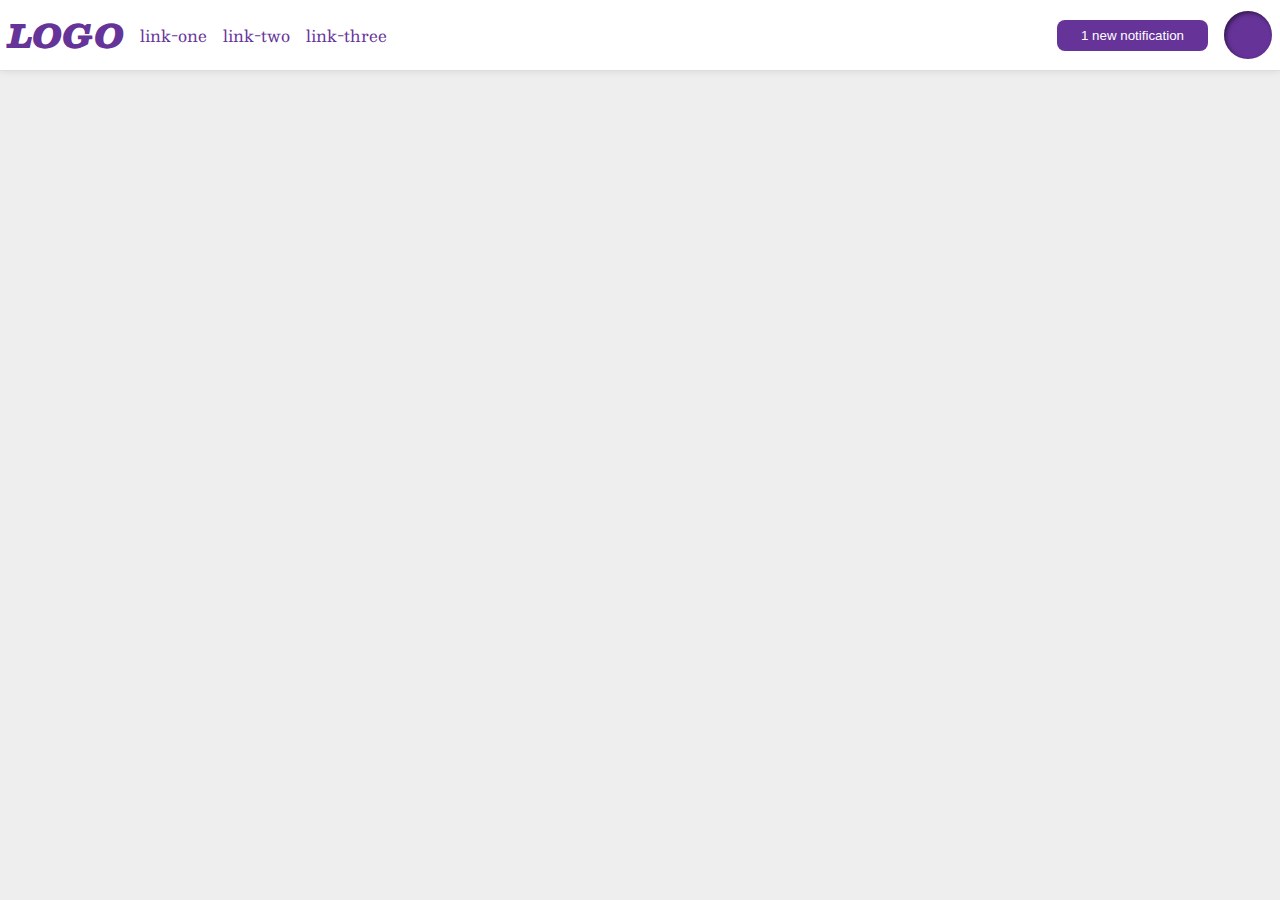
<file: flex/03-flex-header-2/index.html>
<!DOCTYPE html>
<html lang="en">
  <head>
    <meta charset="UTF-8">
    <meta http-equiv="X-UA-Compatible" content="IE=edge">
    <meta name="viewport" content="width=device-width, initial-scale=1.0">
    <title>Flex Header 2</title>
    <link rel="stylesheet" href="style.css">
  </head>
  <body>
    <div class="header">
      <div class="left-elements">
        <div class="logo">
          LOGO
        </div>
        <ul class="links">
          <li><a href="https://google.com">link-one</a></li>
          <li><a href="https://google.com">link-two</a></li>
          <li><a href="https://google.com">link-three</a></li>
        </ul>
      </div>
      <div class="right-elements">
        <button class="notifications">
          1 new notification
        </button>
        <div class="profile-image"></div>
      </div>
    </div>
  </body>
</html>
</file>
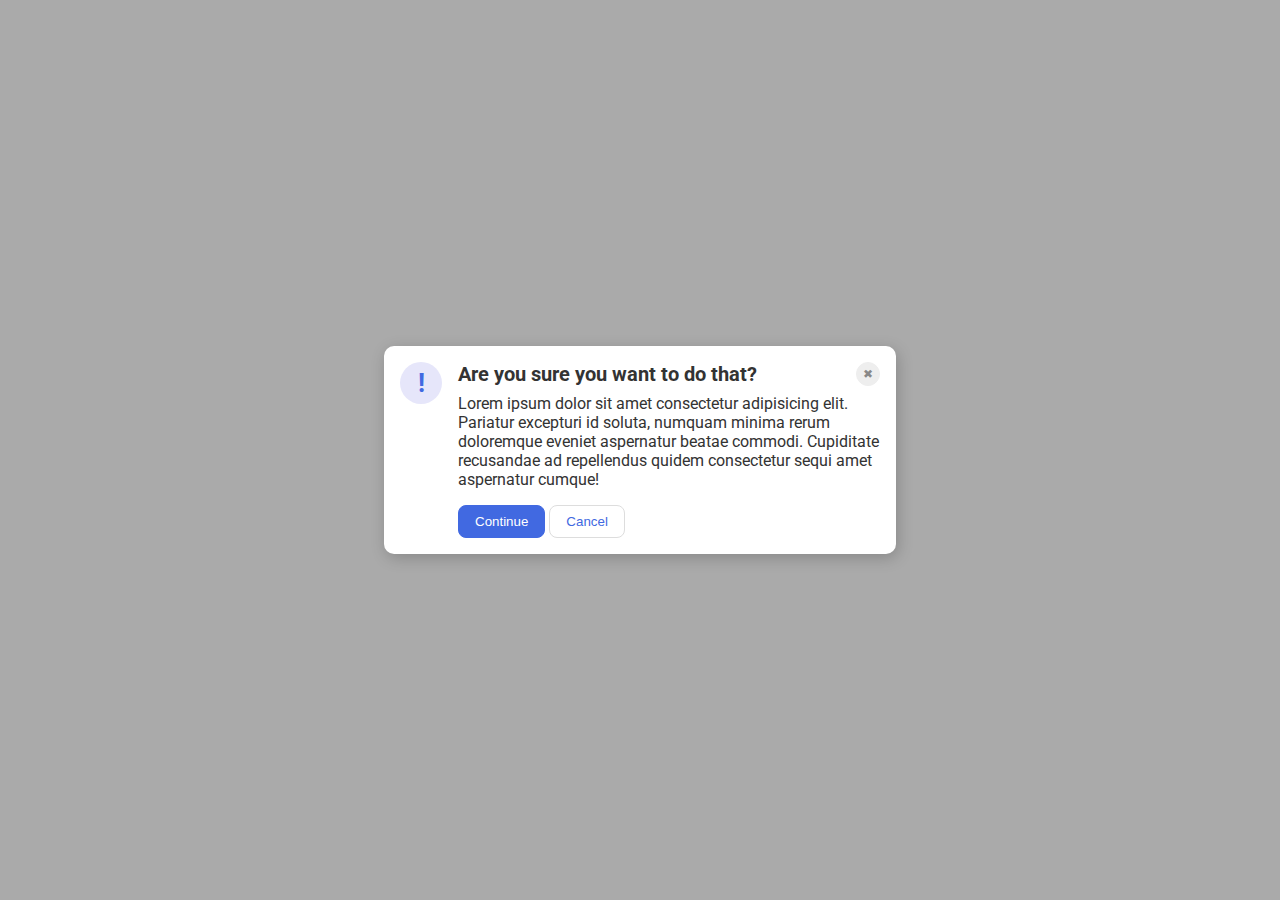
<file: flex/05-flex-modal/index.html>
<!DOCTYPE html>
<html lang="en">
  <head>
    <meta charset="UTF-8">
    <meta http-equiv="X-UA-Compatible" content="IE=edge">
    <meta name="viewport" content="width=device-width, initial-scale=1.0">
    <link rel="stylesheet" href="style.css">
    <title>Modal</title>
  </head>
  <body>
    <div class="modal">
      <div class="icon">!</div>
      <div class="container">
        <div class="header">
          Are you sure you want to do that?
          <button class="close-button">✖</button>
        </div>
        <div class="text">Lorem ipsum dolor sit amet consectetur adipisicing elit. Pariatur excepturi id soluta, numquam minima rerum doloremque eveniet aspernatur beatae commodi. Cupiditate recusandae ad repellendus quidem consectetur sequi amet aspernatur cumque!</div>
        <button class="continue">Continue</button>
        <button class="cancel">Cancel</button>
      </div>
    </div>
  </body>
</html>
</file>
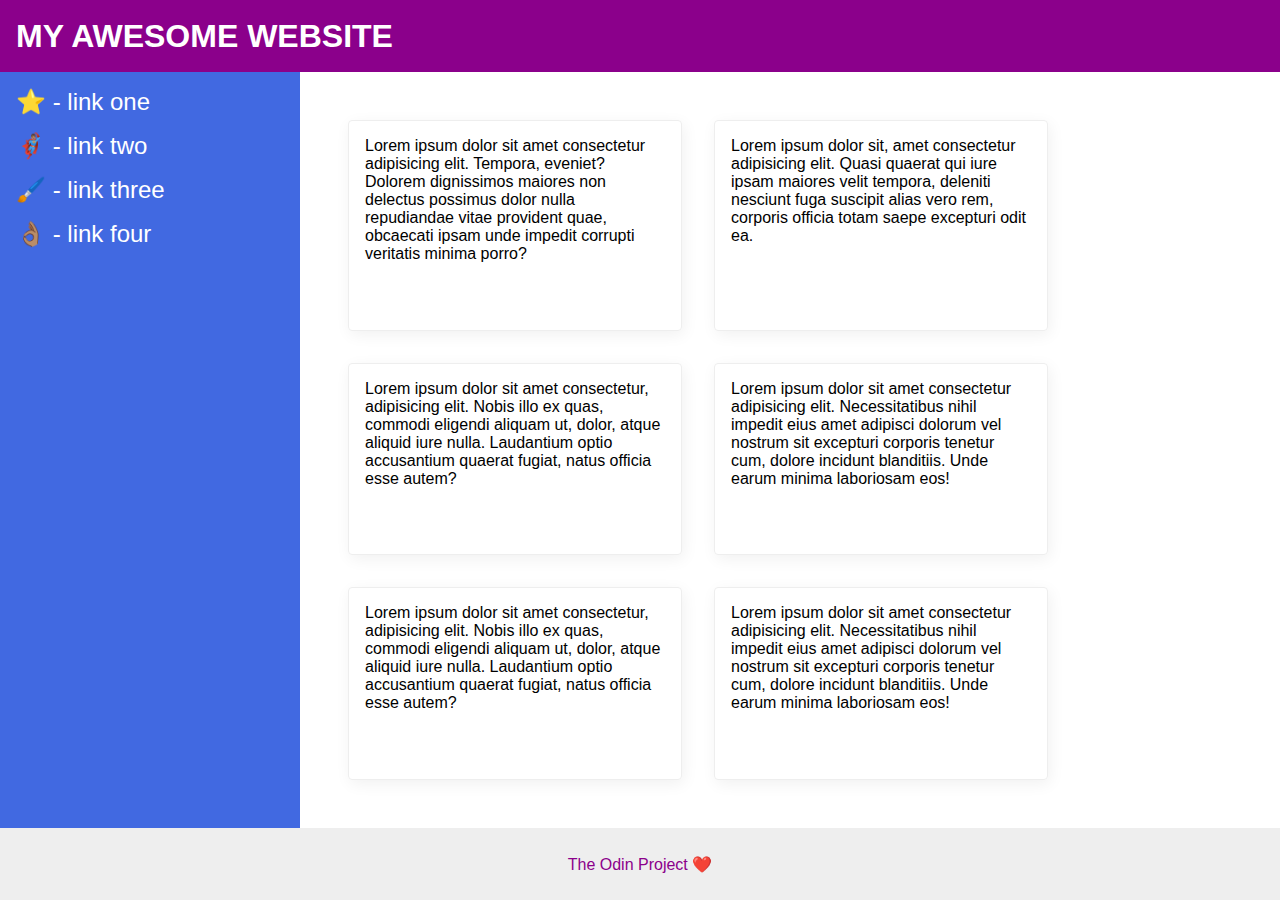
<file: flex/07-flex-layout-2/index.html>
<!DOCTYPE html>
<html lang="en">
  <head>
    <meta charset="UTF-8">
    <meta http-equiv="X-UA-Compatible" content="IE=edge">
    <meta name="viewport" content="width=device-width, initial-scale=1.0">
    <title>The Holy Grail</title>
    <link rel="stylesheet" href="style.css">
  </head>
  <body>
    <div class="header">
      MY AWESOME WEBSITE
    </div>
    
    <div class="body">
      <div class="sidebar">
        <ul>
          <li><a href="#">⭐ - link one</a></li>
          <li><a href="#">🦸🏽‍♂️ - link two</a></li>
          <li><a href="#">🖌️ - link three</a></li>
          <li><a href="#">👌🏽 - link four</a></li>
        </ul>
      </div>
  
      <div class=container>
        <div class="card">Lorem ipsum dolor sit amet consectetur adipisicing elit. Tempora, eveniet? Dolorem dignissimos maiores non delectus possimus dolor nulla repudiandae vitae provident quae, obcaecati ipsam unde impedit corrupti veritatis minima porro?</div>
        <div class="card">Lorem ipsum dolor sit, amet consectetur adipisicing elit. Quasi quaerat qui iure ipsam maiores velit tempora, deleniti nesciunt fuga suscipit alias vero rem, corporis officia totam saepe excepturi odit ea.</div>
        <div class="card">Lorem ipsum dolor sit amet consectetur, adipisicing elit. Nobis illo ex quas, commodi eligendi aliquam ut, dolor, atque aliquid iure nulla. Laudantium optio accusantium quaerat fugiat, natus officia esse autem?</div>
        <div class="card">Lorem ipsum dolor sit amet consectetur adipisicing elit. Necessitatibus nihil impedit eius amet adipisci dolorum vel nostrum sit excepturi corporis tenetur cum, dolore incidunt blanditiis. Unde earum minima laboriosam eos!</div>
        <div class="card">Lorem ipsum dolor sit amet consectetur, adipisicing elit. Nobis illo ex quas, commodi eligendi aliquam ut, dolor, atque aliquid iure nulla. Laudantium optio accusantium quaerat fugiat, natus officia esse autem?</div>
        <div class="card">Lorem ipsum dolor sit amet consectetur adipisicing elit. Necessitatibus nihil impedit eius amet adipisci dolorum vel nostrum sit excepturi corporis tenetur cum, dolore incidunt blanditiis. Unde earum minima laboriosam eos!</div>
      </div>
    </div>
    
    <div class="footer">
      The Odin Project ❤️
    </div>
  </body>
</html>
</file>
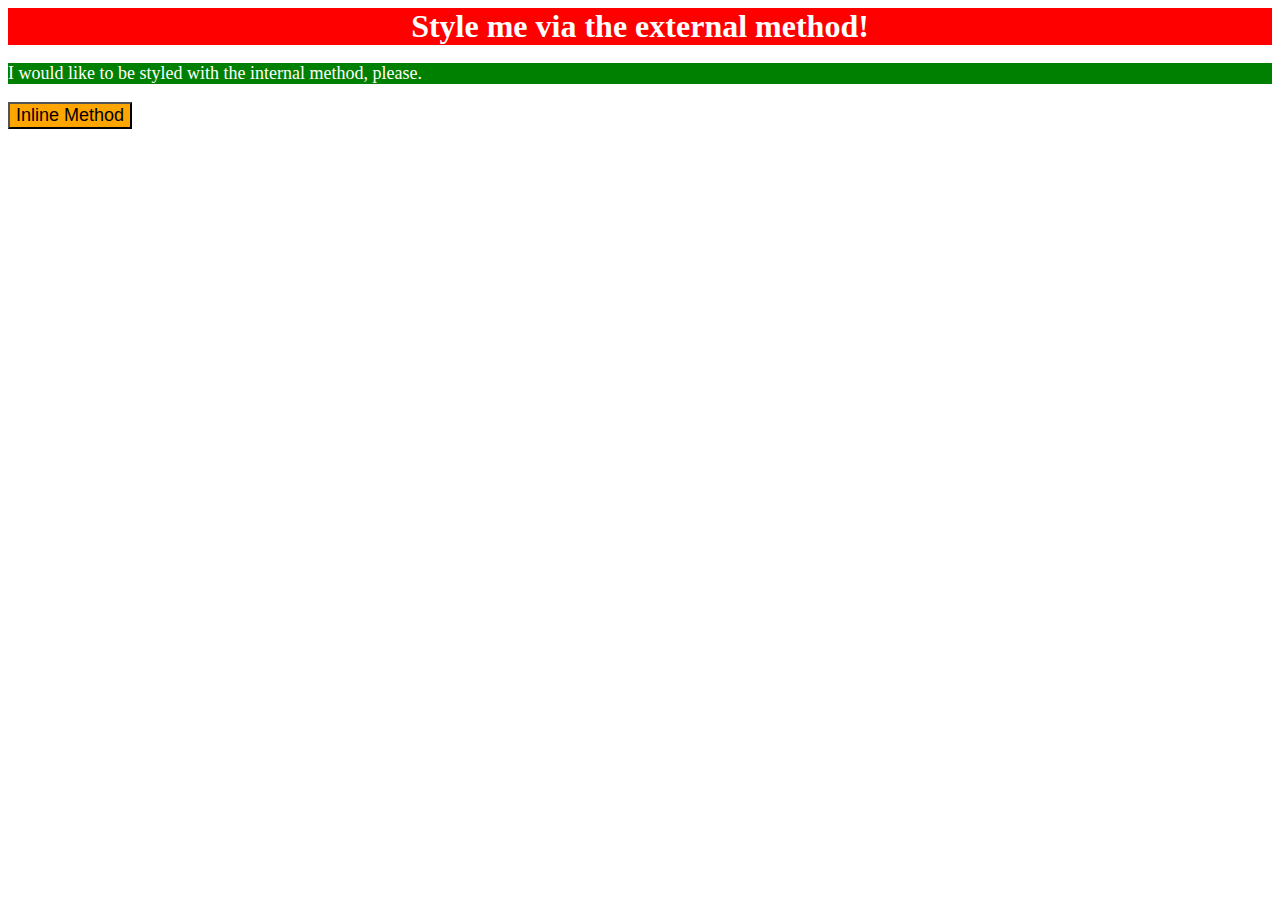
<file: foundations/01-css-methods/index.html>
<!DOCTYPE html>
<html lang="en">
  <head>
    <meta charset="UTF-8">
    <meta http-equiv="X-UA-Compatible" content="IE=edge">
    <meta name="viewport" content="width=device-width, initial-scale=1.0">
    <title>Methods for Adding CSS</title>
    <link rel="stylesheet" href="style.css">
    <style>
      p {
        background-color: green;
        color: white;
        font-size: 18px;
      }
    </style>
  </head>
  <body>
    <div>Style me via the external method!</div>
    <p>I would like to be styled with the internal method, please.</p>
    <button style="background-color: orange; font-size: 18px;">Inline Method</button>
  </body>
</html>
</file>
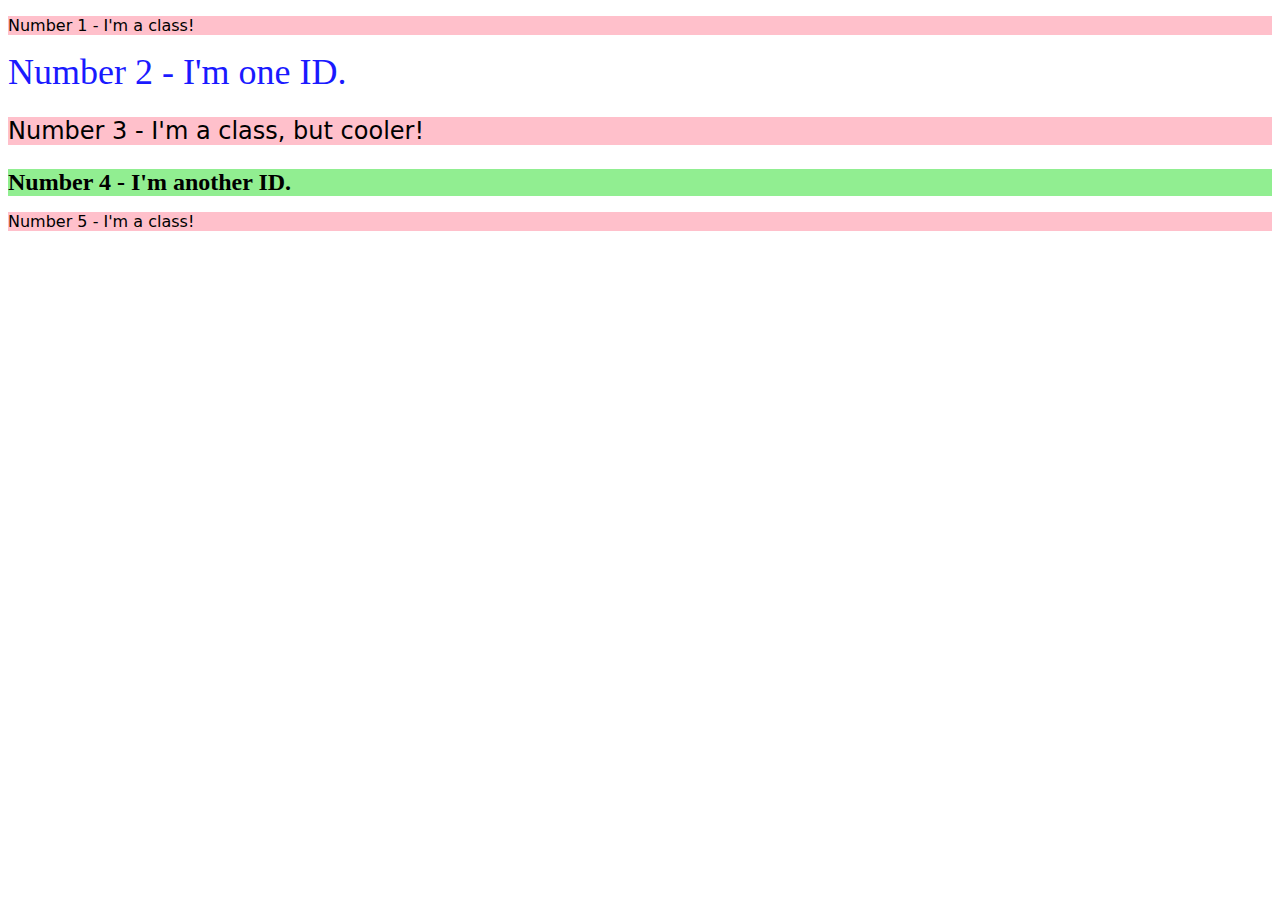
<file: foundations/02-class-id-selectors/index.html>
<!DOCTYPE html>
<html lang="en">
  <head>
    <meta charset="UTF-8">
    <meta http-equiv="X-UA-Compatible" content="IE=edge">
    <meta name="viewport" content="width=device-width, initial-scale=1.0">
    <title>Class and ID Selectors</title>
    <link rel="stylesheet" href="style.css">
  </head>
  <body>
    <p class="odd-number">Number 1 - I'm a class!</p>
    <div id="number-two">Number 2 - I'm one ID.</div>
    <p class="odd-number number-three">Number 3 - I'm a class, but cooler!</p>
    <div id="number-four">Number 4 - I'm another ID.</div>
    <p class="odd-number">Number 5 - I'm a class!</p>
  </body>
</html>
</file>
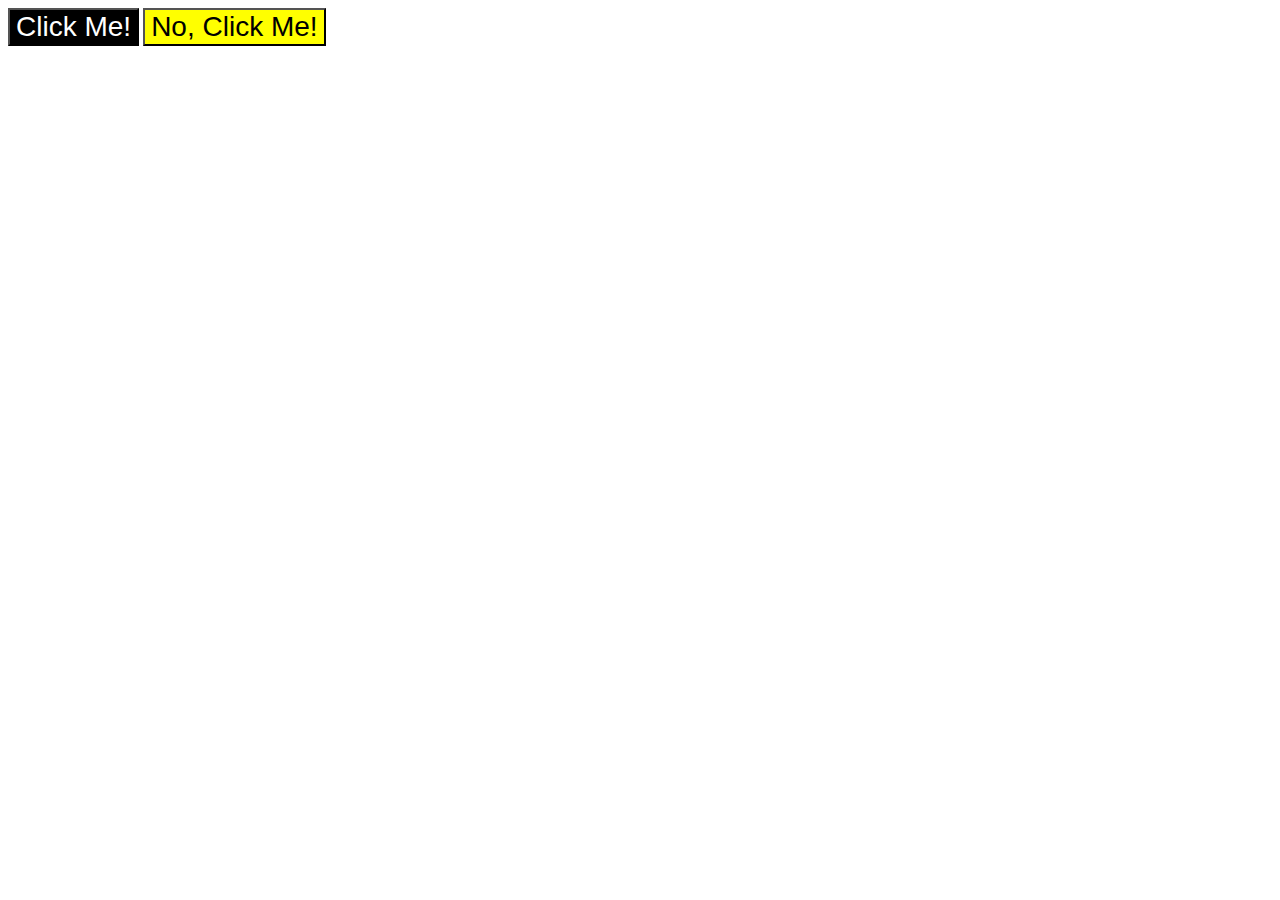
<file: foundations/03-grouping-selectors/index.html>
<!DOCTYPE html>
<html lang="en">
  <head>
    <meta charset="UTF-8">
    <meta http-equiv="X-UA-Compatible" content="IE=edge">
    <meta name="viewport" content="width=device-width, initial-scale=1.0">
    <title>Grouping Selectors</title>
    <link rel="stylesheet" href="style.css">
  </head>
  <body>
    <button class="black-btn">Click Me!</button>
    <button class="yellow-btn">No, Click Me!</button>
  </body>
</html>
</file>
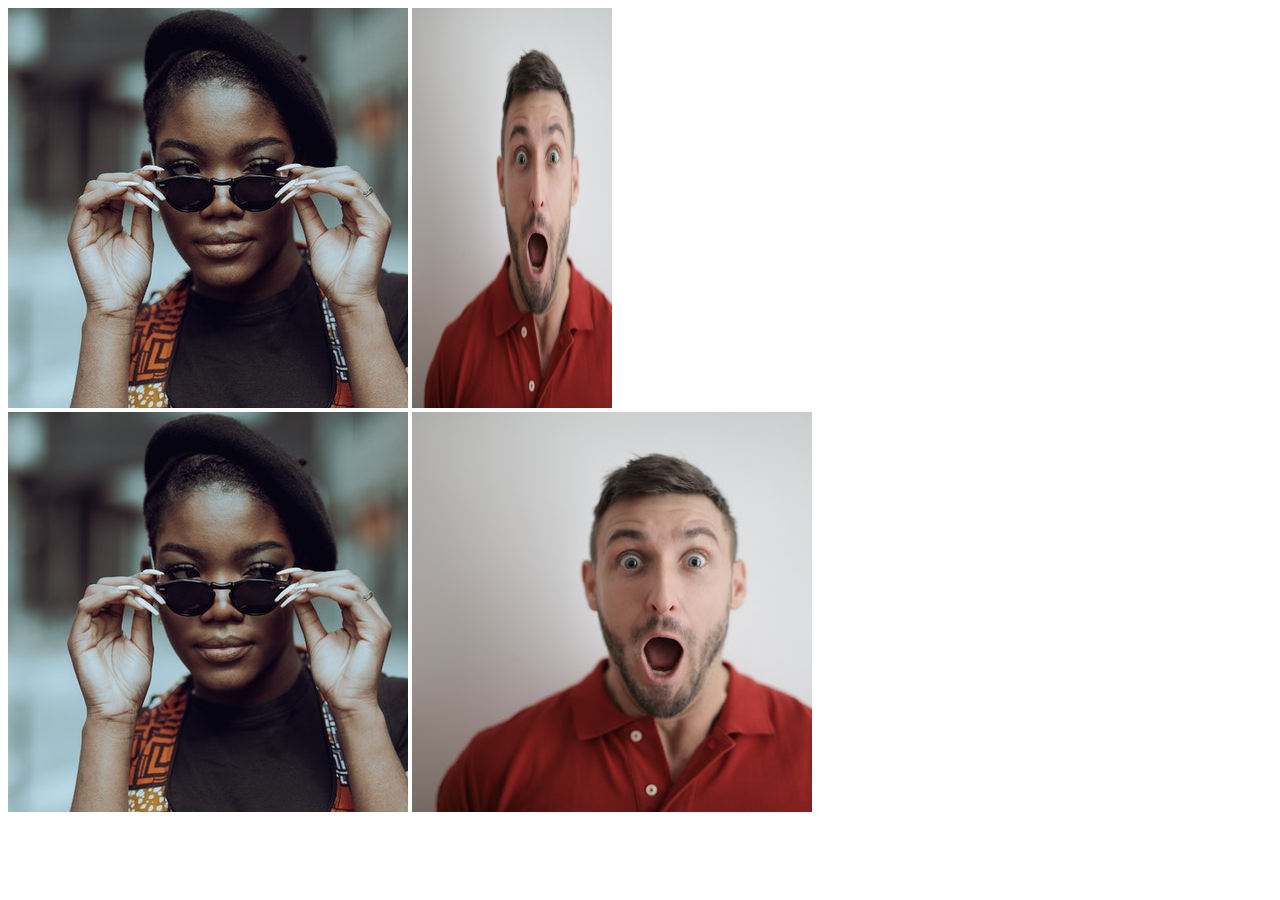
<file: foundations/04-chaining-selectors/index.html>
<!DOCTYPE html>
<html lang="en">
  <head>
    <meta charset="UTF-8">
    <meta http-equiv="X-UA-Compatible" content="IE=edge">
    <meta name="viewport" content="width=device-width, initial-scale=1.0">
    <title>Chaining Selectors</title>
    <link rel="stylesheet" href="style.css">
  </head>
  <body>
    <!-- Check image source path. Review Foundations lesson - Links and Images -->
    <!-- Use the classes BELOW this line -->
    <div>
      <img class="avatar proportioned" src="./images/pexels-katho-mutodo-8434791.jpg" alt="Woman with glasses">
      <img class="avatar distorted" src="./images/pexels-andrea-piacquadio-3777931.jpg" alt="Man with surprised expression">
    </div>
    <!-- Use the classes ABOVE this line -->
    <div>
      <img class="original proportioned" src="./images/pexels-katho-mutodo-8434791.jpg" alt="Woman with glasses">
      <img class="original distorted" src="./images/pexels-andrea-piacquadio-3777931.jpg" alt="Man with surprised expression">
    </div>
  </body>
</html>
</file>
<file: flex/03-flex-header-2/style.css>
/* this is some magical font-importing.  
you'll learn about it later. */
@import url('https://fonts.googleapis.com/css2?family=Besley:ital,wght@0,400;1,900&display=swap');

body {
  margin: 0;
  background: #eee;
  font-family: Besley, serif;
}

.header {
  background: white;
  border-bottom: 1px solid #ddd;
  box-shadow: 0 0 8px rgba(0,0,0,.1);
  display: flex;
  align-items: center;
  justify-content: space-between;
  padding: 8px;
}

.profile-image {
  background: rebeccapurple;
  box-shadow: inset 2px 2px 4px rgba(0,0,0,.5);
  border-radius: 50%;
  width: 48px;
  height: 48px;
}

.logo {
  color: rebeccapurple;
  font-size: 32px;
  font-weight: 900;
  font-style: italic;
}

button {
  border: none;
  border-radius: 8px;
  background: rebeccapurple;
  color: white;
  padding: 8px 24px;
}

a {
  /* this removes the line under our links */
  text-decoration: none;
  color: rebeccapurple;
}

ul {
  list-style-type: none;
  display: flex;
  padding: 0px;
  margin: 0px;
  gap: 16px;
}

.left-elements, .right-elements {
  display: flex;
  align-items: center;
  gap: 16px;
}
</file>
<file: flex/05-flex-modal/style.css>
@import url('https://fonts.googleapis.com/css2?family=Roboto:wght@400;700&display=swap');

html, body {
  height: 100%;
}

body {
  font-family: Roboto, sans-serif;
  margin: 0;
  background: #aaa;
  color: #333;
  /* I'll give you this one for free lol */
  display: flex;
  align-items: center;
  justify-content: center;
}

.modal {
  background: white;
  width: 480px;
  height: fit-content;
  border-radius: 10px;
  box-shadow: 2px 4px 16px rgba(0,0,0,.2);
  display: flex;
  padding: 16px;
  gap: 16px;
}

.header {
  display: flex;
  justify-content: space-between;
  align-items: center;
  font-size: 20px;
  font-weight: bold;
  margin-bottom: 8px;
}

.icon {
  color: royalblue;
  font-size: 26px;
  font-weight: 700;
  background: lavender;
  width: 42px;
  height: 42px;
  border-radius: 50%;
  display: flex;
  align-items: center;
  justify-content: center;
  flex-shrink: 0;
}

.text {
  margin-bottom: 16px;
}

.close-button {
  background: #eee;
  border-radius: 50%;
  color: #888;
  font-weight: 400;
  font-size: 12px;
  height: 24px;
  width: 24px;
  display: flex;
  align-items: center;
  justify-content: center;
  border: 1px solid #eee;
  padding: 0;
}

button {
  cursor: pointer;
  padding: 8px 16px;
  border-radius: 8px;
}

button.continue {
  background: royalblue;
  border: 1px solid royalblue;
  color: white;
}

button.cancel {
  background: white;
  border: 1px solid #ddd;
  color: royalblue;
}
</file>
<file: flex/07-flex-layout-2/style.css>
body {
  font-family: -apple-system, BlinkMacSystemFont, 'Segoe UI', Roboto, Oxygen, Ubuntu, Cantarell, 'Open Sans', 'Helvetica Neue', sans-serif;
  margin: 0;
  min-height: 100vh;
  display: flex;
  flex-direction: column;
}

.header {
  height: 72px;
  background: darkmagenta;
  color: white;
  font-size: 32px;
  font-weight: 900;
  display: flex;
  align-items: center;
  padding: 0 16px;
}

.body {
  flex: 1;
  display: flex;
}

.sidebar {
  width: 300px;
  background: royalblue;
  box-sizing: border-box;
  padding: 16px;
  flex-shrink: 0;
  display: flex;
  justify-content: start;
}


ul {
  list-style-type: none;
  padding: 0;
  margin: 0;
}

li {
  margin-bottom: 16px;
}

a {
  text-decoration: none;
  color: white;
  font-size: 24px;
}

.container {
  display: flex;
  flex-wrap: wrap;
  padding: 48px;
  gap: 32px;
}

.card {
  border: 1px solid #eee;
  box-shadow: 2px 4px 16px rgba(0,0,0,.06);
  border-radius: 4px;
  width: 300px;
  padding: 16px;
}

.footer {
  height: 72px;
  background: #eee;
  color: darkmagenta;
  display: flex;
  justify-content: center;
  align-items: center;
}
</file>
<file: foundations/01-css-methods/style.css>
div {
    background-color: red;
    color: white;
    font-size: 32px;
    text-align: center;
    font-weight: bold;
}
</file>
<file: foundations/02-class-id-selectors/style.css>
.odd-number {
    background-color: rgb(255, 192, 203);
    font-family: Verdana, "DejaVu Sans", sans-serif;
}

.odd-number.number-three {
    font-size: 24px;
}

#number-two {
    color: #1a1aff;
    font-size: 36px;
}

#number-four {
    background-color: hsl(120, 73%, 75%);
    font-size: 24px;
    font-weight: bold;
}
</file>
<file: foundations/03-grouping-selectors/style.css>
.black-btn,
.yellow-btn {
font-size: 28px;
font-family: Helvetica, "Times New Roman", sans-serif;
}

.black-btn {
    background-color: hsl(0, 0%, 0%);
    color: hsl(0, 0%, 100%);
}

.yellow-btn {
    background-color: hsl(60, 100%, 50%);
}
</file>
<file: foundations/04-chaining-selectors/style.css>
<<<<<<< HEAD
.avatar.proportioned {
    height: auto;
    width: 300px;
}

.avatar.distorted {
    height: 400px;
    width: 200px;
}
=======
/* Add CSS Styling */
>>>>>>> 0bae060fb1f881f413ff6f3136fe618464d86d0a
</file>
